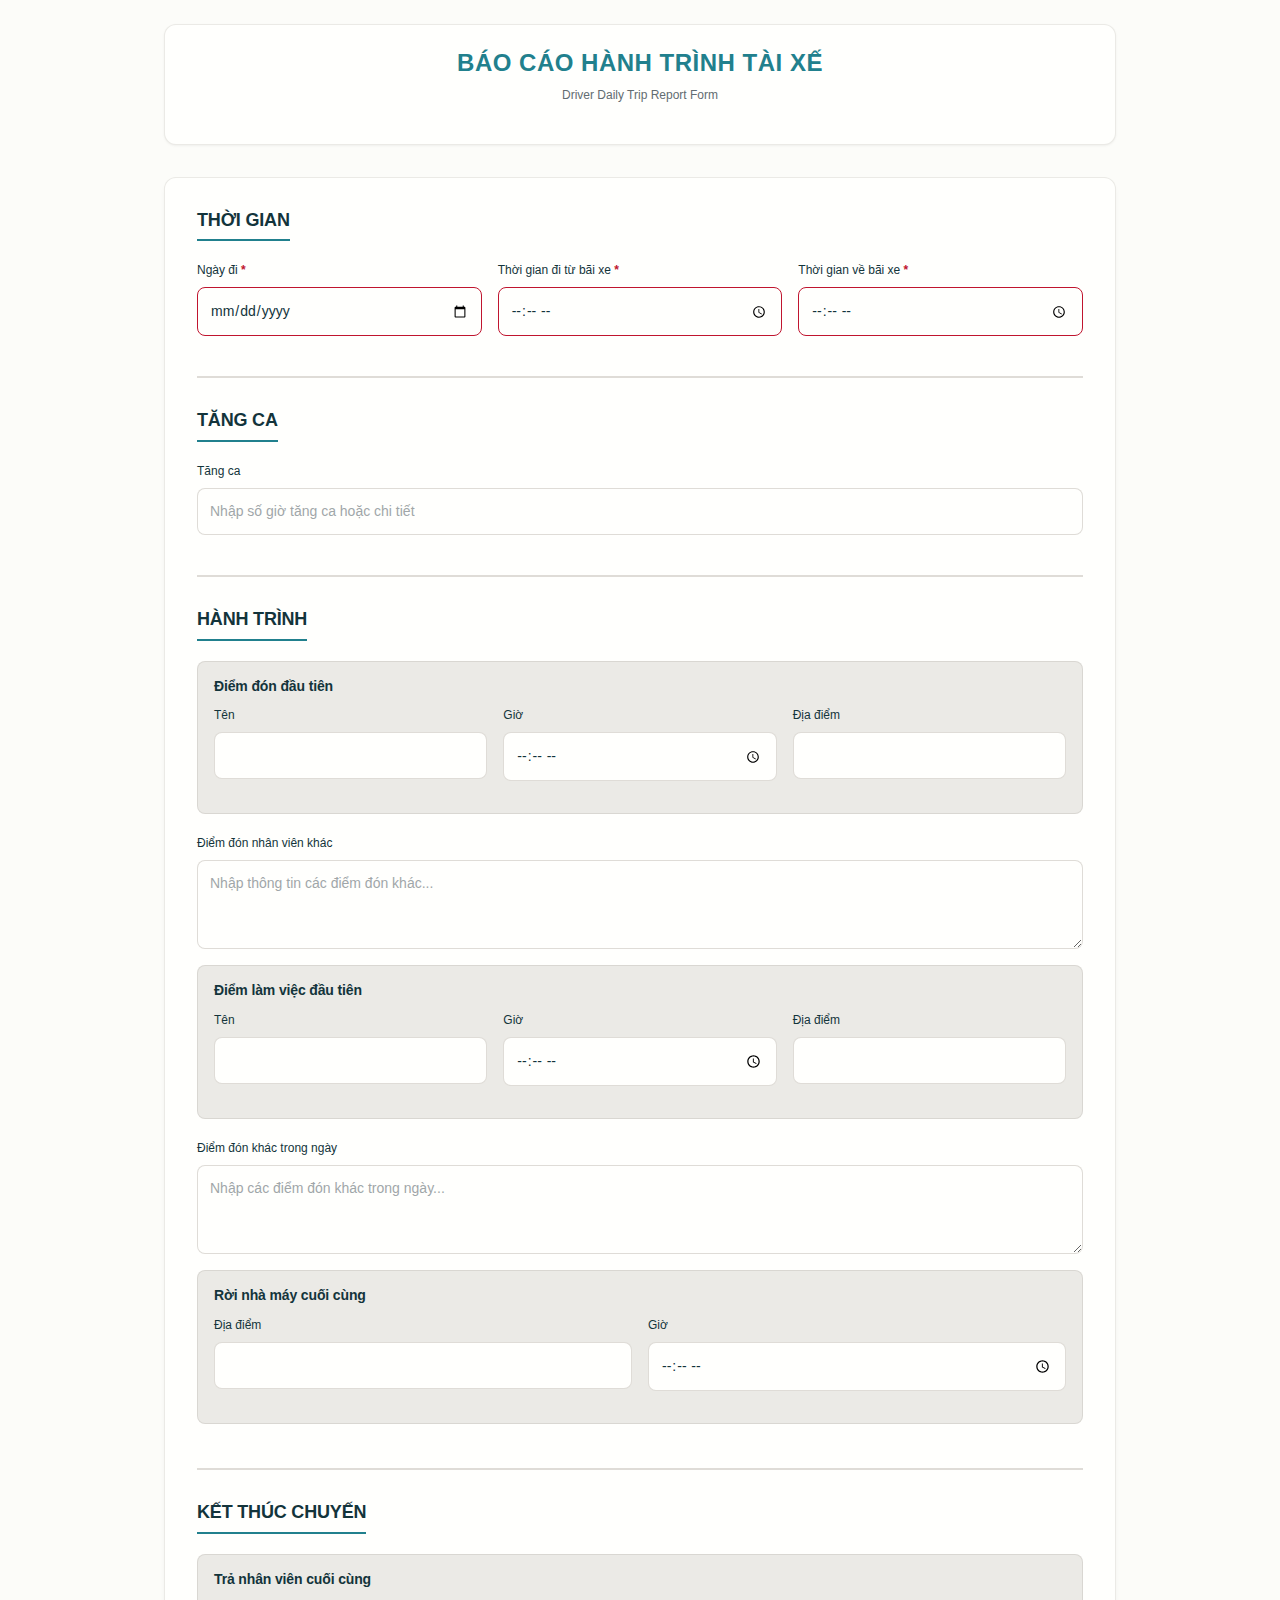
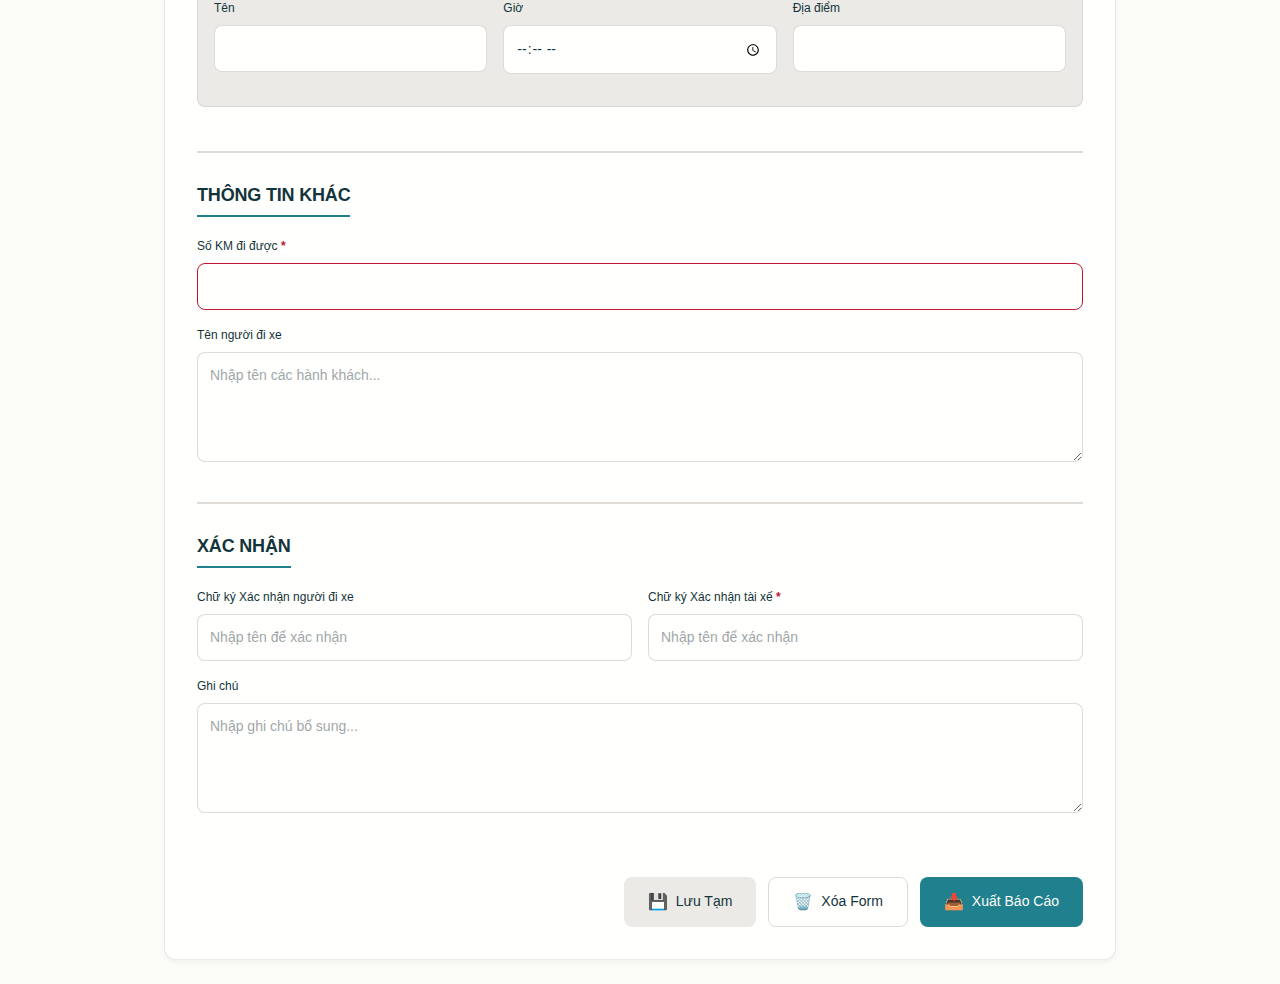
<file: 1index.html>
<!DOCTYPE html>
<html lang="vi">
<head>
    <meta charset="UTF-8">
    <meta name="viewport" content="width=device-width, initial-scale=1.0">
    <title>Báo Cáo Hành Trình Tài Xế</title>
    <link rel="stylesheet" href="style.css">
</head>
<body>
    <div class="container">
        <header class="header">
            <h1>BÁO CÁO HÀNH TRÌNH TÀI XẾ</h1>
            <p class="subtitle">Driver Daily Trip Report Form</p>
        </header>

        <form id="tripReportForm" class="trip-form">
            <!-- THỜI GIAN Section -->
            <section class="form-section">
                <h2 class="section-title">THỜI GIAN</h2>
                <div class="form-grid">
                    <div class="form-group">
                        <label for="trip_date" class="form-label required">Ngày đi</label>
                        <input type="date" id="trip_date" name="trip_date" class="form-control" required>
                    </div>
                    <div class="form-group">
                        <label for="departure_time" class="form-label required">Thời gian đi từ bãi xe</label>
                        <input type="time" id="departure_time" name="departure_time" class="form-control" required>
                    </div>
                    <div class="form-group">
                        <label for="return_time" class="form-label required">Thời gian về bãi xe</label>
                        <input type="time" id="return_time" name="return_time" class="form-control" required>
                    </div>
                </div>
            </section>

            <!-- TĂNG CA Section -->
            <section class="form-section">
                <h2 class="section-title">TĂNG CA</h2>
                <div class="form-group">
                    <label for="overtime" class="form-label">Tăng ca</label>
                    <input type="text" id="overtime" name="overtime" class="form-control" placeholder="Nhập số giờ tăng ca hoặc chi tiết">
                </div>
            </section>

            <!-- HÀNH TRÌNH Section -->
            <section class="form-section">
                <h2 class="section-title">HÀNH TRÌNH</h2>
                
                <!-- Điểm đón đầu tiên -->
                <div class="subsection">
                    <h3 class="subsection-title">Điểm đón đầu tiên</h3>
                    <div class="form-grid">
                        <div class="form-group">
                            <label for="first_pickup_name" class="form-label">Tên</label>
                            <input type="text" id="first_pickup_name" name="first_pickup_name" class="form-control">
                        </div>
                        <div class="form-group">
                            <label for="first_pickup_time" class="form-label">Giờ</label>
                            <input type="time" id="first_pickup_time" name="first_pickup_time" class="form-control">
                        </div>
                        <div class="form-group">
                            <label for="first_pickup_location" class="form-label">Địa điểm</label>
                            <input type="text" id="first_pickup_location" name="first_pickup_location" class="form-control">
                        </div>
                    </div>
                </div>

                <!-- Điểm đón nhân viên khác -->
                <div class="form-group">
                    <label for="other_employee_pickups" class="form-label">Điểm đón nhân viên khác</label>
                    <textarea id="other_employee_pickups" name="other_employee_pickups" class="form-control" rows="3" placeholder="Nhập thông tin các điểm đón khác..."></textarea>
                </div>

                <!-- Điểm làm việc đầu tiên -->
                <div class="subsection">
                    <h3 class="subsection-title">Điểm làm việc đầu tiên</h3>
                    <div class="form-grid">
                        <div class="form-group">
                            <label for="first_work_name" class="form-label">Tên</label>
                            <input type="text" id="first_work_name" name="first_work_name" class="form-control">
                        </div>
                        <div class="form-group">
                            <label for="first_work_time" class="form-label">Giờ</label>
                            <input type="time" id="first_work_time" name="first_work_time" class="form-control">
                        </div>
                        <div class="form-group">
                            <label for="first_work_location" class="form-label">Địa điểm</label>
                            <input type="text" id="first_work_location" name="first_work_location" class="form-control">
                        </div>
                    </div>
                </div>

                <!-- Điểm đón khác trong ngày -->
                <div class="form-group">
                    <label for="other_pickups_day" class="form-label">Điểm đón khác trong ngày</label>
                    <textarea id="other_pickups_day" name="other_pickups_day" class="form-control" rows="3" placeholder="Nhập các điểm đón khác trong ngày..."></textarea>
                </div>

                <!-- Rời nhà máy cuối cùng -->
                <div class="subsection">
                    <h3 class="subsection-title">Rời nhà máy cuối cùng</h3>
                    <div class="form-grid">
                        <div class="form-group">
                            <label for="last_departure_location" class="form-label">Địa điểm</label>
                            <input type="text" id="last_departure_location" name="last_departure_location" class="form-control">
                        </div>
                        <div class="form-group">
                            <label for="last_departure_time" class="form-label">Giờ</label>
                            <input type="time" id="last_departure_time" name="last_departure_time" class="form-control">
                        </div>
                    </div>
                </div>
            </section>

            <!-- KẾT THÚC CHUYẾN Section -->
            <section class="form-section">
                <h2 class="section-title">KẾT THÚC CHUYẾN</h2>
                <div class="subsection">
                    <h3 class="subsection-title">Trả nhân viên cuối cùng</h3>
                    <div class="form-grid">
                        <div class="form-group">
                            <label for="last_dropoff_name" class="form-label">Tên</label>
                            <input type="text" id="last_dropoff_name" name="last_dropoff_name" class="form-control">
                        </div>
                        <div class="form-group">
                            <label for="last_dropoff_time" class="form-label">Giờ</label>
                            <input type="time" id="last_dropoff_time" name="last_dropoff_time" class="form-control">
                        </div>
                        <div class="form-group">
                            <label for="last_dropoff_location" class="form-label">Địa điểm</label>
                            <input type="text" id="last_dropoff_location" name="last_dropoff_location" class="form-control">
                        </div>
                    </div>
                </div>
            </section>

            <!-- THÔNG TIN KHÁC Section -->
            <section class="form-section">
                <h2 class="section-title">THÔNG TIN KHÁC</h2>
                <div class="form-group">
                    <label for="total_km" class="form-label required">Số KM đi được</label>
                    <input type="number" id="total_km" name="total_km" class="form-control" min="0" step="0.1" required>
                </div>
                <div class="form-group">
                    <label for="passenger_names" class="form-label">Tên người đi xe</label>
                    <textarea id="passenger_names" name="passenger_names" class="form-control" rows="4" placeholder="Nhập tên các hành khách..."></textarea>
                </div>
            </section>

            <!-- XÁC NHẬN Section -->
            <section class="form-section">
                <h2 class="section-title">XÁC NHẬN</h2>
                <div class="form-grid">
                    <div class="form-group">
                        <label for="passenger_signature" class="form-label">Chữ ký Xác nhận người đi xe</label>
                        <input type="text" id="passenger_signature" name="passenger_signature" class="form-control" placeholder="Nhập tên để xác nhận">
                    </div>
                    <div class="form-group">
                        <label for="driver_signature" class="form-label required">Chữ ký Xác nhận tài xế</label>
                        <input type="text" id="driver_signature" name="driver_signature" class="form-control" placeholder="Nhập tên để xác nhận" required>
                    </div>
                </div>
                <div class="form-group">
                    <label for="notes" class="form-label">Ghi chú</label>
                    <textarea id="notes" name="notes" class="form-control" rows="4" placeholder="Nhập ghi chú bổ sung..."></textarea>
                </div>
            </section>

            <!-- Action Buttons -->
            <div class="form-actions">
                <button type="button" id="saveDraftBtn" class="btn btn-secondary">
                    <span class="btn-icon">💾</span>
                    Lưu Tạm
                </button>
                <button type="button" id="clearFormBtn" class="btn btn-outline">
                    <span class="btn-icon">🗑️</span>
                    Xóa Form
                </button>
                <button type="submit" id="exportBtn" class="btn btn-primary">
                    <span class="btn-icon">📥</span>
                    Xuất Báo Cáo
                </button>
            </div>
        </form>

        <!-- Notification Area -->
        <div id="notification" class="notification hidden"></div>
    </div>

    <script src="app.js"></script>
</body>
</html>
</file>
<file: style.css>
:root {
  /* Primitive Color Tokens */
  --color-white: rgba(255, 255, 255, 1);
  --color-black: rgba(0, 0, 0, 1);
  --color-cream-50: rgba(252, 252, 249, 1);
  --color-cream-100: rgba(255, 255, 253, 1);
  --color-gray-200: rgba(245, 245, 245, 1);
  --color-gray-300: rgba(167, 169, 169, 1);
  --color-gray-400: rgba(119, 124, 124, 1);
  --color-slate-500: rgba(98, 108, 113, 1);
  --color-brown-600: rgba(94, 82, 64, 1);
  --color-charcoal-700: rgba(31, 33, 33, 1);
  --color-charcoal-800: rgba(38, 40, 40, 1);
  --color-slate-900: rgba(19, 52, 59, 1);
  --color-teal-300: rgba(50, 184, 198, 1);
  --color-teal-400: rgba(45, 166, 178, 1);
  --color-teal-500: rgba(33, 128, 141, 1);
  --color-teal-600: rgba(29, 116, 128, 1);
  --color-teal-700: rgba(26, 104, 115, 1);
  --color-teal-800: rgba(41, 150, 161, 1);
  --color-red-400: rgba(255, 84, 89, 1);
  --color-red-500: rgba(192, 21, 47, 1);
  --color-orange-400: rgba(230, 129, 97, 1);
  --color-orange-500: rgba(168, 75, 47, 1);

  /* RGB versions for opacity control */
  --color-brown-600-rgb: 94, 82, 64;
  --color-teal-500-rgb: 33, 128, 141;
  --color-slate-900-rgb: 19, 52, 59;
  --color-slate-500-rgb: 98, 108, 113;
  --color-red-500-rgb: 192, 21, 47;
  --color-red-400-rgb: 255, 84, 89;
  --color-orange-500-rgb: 168, 75, 47;
  --color-orange-400-rgb: 230, 129, 97;

  /* Background color tokens (Light Mode) */
  --color-bg-1: rgba(59, 130, 246, 0.08); /* Light blue */
  --color-bg-2: rgba(245, 158, 11, 0.08); /* Light yellow */
  --color-bg-3: rgba(34, 197, 94, 0.08); /* Light green */
  --color-bg-4: rgba(239, 68, 68, 0.08); /* Light red */
  --color-bg-5: rgba(147, 51, 234, 0.08); /* Light purple */
  --color-bg-6: rgba(249, 115, 22, 0.08); /* Light orange */
  --color-bg-7: rgba(236, 72, 153, 0.08); /* Light pink */
  --color-bg-8: rgba(6, 182, 212, 0.08); /* Light cyan */

  /* Semantic Color Tokens (Light Mode) */
  --color-background: var(--color-cream-50);
  --color-surface: var(--color-cream-100);
  --color-text: var(--color-slate-900);
  --color-text-secondary: var(--color-slate-500);
  --color-primary: var(--color-teal-500);
  --color-primary-hover: var(--color-teal-600);
  --color-primary-active: var(--color-teal-700);
  --color-secondary: rgba(var(--color-brown-600-rgb), 0.12);
  --color-secondary-hover: rgba(var(--color-brown-600-rgb), 0.2);
  --color-secondary-active: rgba(var(--color-brown-600-rgb), 0.25);
  --color-border: rgba(var(--color-brown-600-rgb), 0.2);
  --color-btn-primary-text: var(--color-cream-50);
  --color-card-border: rgba(var(--color-brown-600-rgb), 0.12);
  --color-card-border-inner: rgba(var(--color-brown-600-rgb), 0.12);
  --color-error: var(--color-red-500);
  --color-success: var(--color-teal-500);
  --color-warning: var(--color-orange-500);
  --color-info: var(--color-slate-500);
  --color-focus-ring: rgba(var(--color-teal-500-rgb), 0.4);
  --color-select-caret: rgba(var(--color-slate-900-rgb), 0.8);

  /* Common style patterns */
  --focus-ring: 0 0 0 3px var(--color-focus-ring);
  --focus-outline: 2px solid var(--color-primary);
  --status-bg-opacity: 0.15;
  --status-border-opacity: 0.25;
  --select-caret-light: url("data:image/svg+xml,%3Csvg xmlns='http://www.w3.org/2000/svg' width='16' height='16' viewBox='0 0 24 24' fill='none' stroke='%23134252' stroke-width='2' stroke-linecap='round' stroke-linejoin='round'%3E%3Cpolyline points='6 9 12 15 18 9'%3E%3C/polyline%3E%3C/svg%3E");
  --select-caret-dark: url("data:image/svg+xml,%3Csvg xmlns='http://www.w3.org/2000/svg' width='16' height='16' viewBox='0 0 24 24' fill='none' stroke='%23f5f5f5' stroke-width='2' stroke-linecap='round' stroke-linejoin='round'%3E%3Cpolyline points='6 9 12 15 18 9'%3E%3C/polyline%3E%3C/svg%3E");

  /* RGB versions for opacity control */
  --color-success-rgb: 33, 128, 141;
  --color-error-rgb: 192, 21, 47;
  --color-warning-rgb: 168, 75, 47;
  --color-info-rgb: 98, 108, 113;

  /* Typography */
  --font-family-base: "FKGroteskNeue", "Geist", "Inter", -apple-system,
    BlinkMacSystemFont, "Segoe UI", Roboto, sans-serif;
  --font-family-mono: "Berkeley Mono", ui-monospace, SFMono-Regular, Menlo,
    Monaco, Consolas, monospace;
  --font-size-xs: 11px;
  --font-size-sm: 12px;
  --font-size-base: 14px;
  --font-size-md: 14px;
  --font-size-lg: 16px;
  --font-size-xl: 18px;
  --font-size-2xl: 20px;
  --font-size-3xl: 24px;
  --font-size-4xl: 30px;
  --font-weight-normal: 400;
  --font-weight-medium: 500;
  --font-weight-semibold: 550;
  --font-weight-bold: 600;
  --line-height-tight: 1.2;
  --line-height-normal: 1.5;
  --letter-spacing-tight: -0.01em;

  /* Spacing */
  --space-0: 0;
  --space-1: 1px;
  --space-2: 2px;
  --space-4: 4px;
  --space-6: 6px;
  --space-8: 8px;
  --space-10: 10px;
  --space-12: 12px;
  --space-16: 16px;
  --space-20: 20px;
  --space-24: 24px;
  --space-32: 32px;

  /* Border Radius */
  --radius-sm: 6px;
  --radius-base: 8px;
  --radius-md: 10px;
  --radius-lg: 12px;
  --radius-full: 9999px;

  /* Shadows */
  --shadow-xs: 0 1px 2px rgba(0, 0, 0, 0.02);
  --shadow-sm: 0 1px 3px rgba(0, 0, 0, 0.04), 0 1px 2px rgba(0, 0, 0, 0.02);
  --shadow-md: 0 4px 6px -1px rgba(0, 0, 0, 0.04),
    0 2px 4px -1px rgba(0, 0, 0, 0.02);
  --shadow-lg: 0 10px 15px -3px rgba(0, 0, 0, 0.04),
    0 4px 6px -2px rgba(0, 0, 0, 0.02);
  --shadow-inset-sm: inset 0 1px 0 rgba(255, 255, 255, 0.15),
    inset 0 -1px 0 rgba(0, 0, 0, 0.03);

  /* Animation */
  --duration-fast: 150ms;
  --duration-normal: 250ms;
  --ease-standard: cubic-bezier(0.16, 1, 0.3, 1);

  /* Layout */
  --container-sm: 640px;
  --container-md: 768px;
  --container-lg: 1024px;
  --container-xl: 1280px;
}

/* Dark mode colors */
@media (prefers-color-scheme: dark) {
  :root {
    /* RGB versions for opacity control (Dark Mode) */
    --color-gray-400-rgb: 119, 124, 124;
    --color-teal-300-rgb: 50, 184, 198;
    --color-gray-300-rgb: 167, 169, 169;
    --color-gray-200-rgb: 245, 245, 245;

    /* Background color tokens (Dark Mode) */
    --color-bg-1: rgba(29, 78, 216, 0.15); /* Dark blue */
    --color-bg-2: rgba(180, 83, 9, 0.15); /* Dark yellow */
    --color-bg-3: rgba(21, 128, 61, 0.15); /* Dark green */
    --color-bg-4: rgba(185, 28, 28, 0.15); /* Dark red */
    --color-bg-5: rgba(107, 33, 168, 0.15); /* Dark purple */
    --color-bg-6: rgba(194, 65, 12, 0.15); /* Dark orange */
    --color-bg-7: rgba(190, 24, 93, 0.15); /* Dark pink */
    --color-bg-8: rgba(8, 145, 178, 0.15); /* Dark cyan */

    /* Semantic Color Tokens (Dark Mode) */
    --color-background: var(--color-charcoal-700);
    --color-surface: var(--color-charcoal-800);
    --color-text: var(--color-gray-200);
    --color-text-secondary: rgba(var(--color-gray-300-rgb), 0.7);
    --color-primary: var(--color-teal-300);
    --color-primary-hover: var(--color-teal-400);
    --color-primary-active: var(--color-teal-800);
    --color-secondary: rgba(var(--color-gray-400-rgb), 0.15);
    --color-secondary-hover: rgba(var(--color-gray-400-rgb), 0.25);
    --color-secondary-active: rgba(var(--color-gray-400-rgb), 0.3);
    --color-border: rgba(var(--color-gray-400-rgb), 0.3);
    --color-error: var(--color-red-400);
    --color-success: var(--color-teal-300);
    --color-warning: var(--color-orange-400);
    --color-info: var(--color-gray-300);
    --color-focus-ring: rgba(var(--color-teal-300-rgb), 0.4);
    --color-btn-primary-text: var(--color-slate-900);
    --color-card-border: rgba(var(--color-gray-400-rgb), 0.2);
    --color-card-border-inner: rgba(var(--color-gray-400-rgb), 0.15);
    --shadow-inset-sm: inset 0 1px 0 rgba(255, 255, 255, 0.1),
      inset 0 -1px 0 rgba(0, 0, 0, 0.15);
    --button-border-secondary: rgba(var(--color-gray-400-rgb), 0.2);
    --color-border-secondary: rgba(var(--color-gray-400-rgb), 0.2);
    --color-select-caret: rgba(var(--color-gray-200-rgb), 0.8);

    /* Common style patterns - updated for dark mode */
    --focus-ring: 0 0 0 3px var(--color-focus-ring);
    --focus-outline: 2px solid var(--color-primary);
    --status-bg-opacity: 0.15;
    --status-border-opacity: 0.25;
    --select-caret-light: url("data:image/svg+xml,%3Csvg xmlns='http://www.w3.org/2000/svg' width='16' height='16' viewBox='0 0 24 24' fill='none' stroke='%23134252' stroke-width='2' stroke-linecap='round' stroke-linejoin='round'%3E%3Cpolyline points='6 9 12 15 18 9'%3E%3C/polyline%3E%3C/svg%3E");
    --select-caret-dark: url("data:image/svg+xml,%3Csvg xmlns='http://www.w3.org/2000/svg' width='16' height='16' viewBox='0 0 24 24' fill='none' stroke='%23f5f5f5' stroke-width='2' stroke-linecap='round' stroke-linejoin='round'%3E%3Cpolyline points='6 9 12 15 18 9'%3E%3C/polyline%3E%3C/svg%3E");

    /* RGB versions for dark mode */
    --color-success-rgb: var(--color-teal-300-rgb);
    --color-error-rgb: var(--color-red-400-rgb);
    --color-warning-rgb: var(--color-orange-400-rgb);
    --color-info-rgb: var(--color-gray-300-rgb);
  }
}

/* Data attribute for manual theme switching */
[data-color-scheme="dark"] {
  /* RGB versions for opacity control (dark mode) */
  --color-gray-400-rgb: 119, 124, 124;
  --color-teal-300-rgb: 50, 184, 198;
  --color-gray-300-rgb: 167, 169, 169;
  --color-gray-200-rgb: 245, 245, 245;

  /* Colorful background palette - Dark Mode */
  --color-bg-1: rgba(29, 78, 216, 0.15); /* Dark blue */
  --color-bg-2: rgba(180, 83, 9, 0.15); /* Dark yellow */
  --color-bg-3: rgba(21, 128, 61, 0.15); /* Dark green */
  --color-bg-4: rgba(185, 28, 28, 0.15); /* Dark red */
  --color-bg-5: rgba(107, 33, 168, 0.15); /* Dark purple */
  --color-bg-6: rgba(194, 65, 12, 0.15); /* Dark orange */
  --color-bg-7: rgba(190, 24, 93, 0.15); /* Dark pink */
  --color-bg-8: rgba(8, 145, 178, 0.15); /* Dark cyan */

  /* Semantic Color Tokens (Dark Mode) */
  --color-background: var(--color-charcoal-700);
  --color-surface: var(--color-charcoal-800);
  --color-text: var(--color-gray-200);
  --color-text-secondary: rgba(var(--color-gray-300-rgb), 0.7);
  --color-primary: var(--color-teal-300);
  --color-primary-hover: var(--color-teal-400);
  --color-primary-active: var(--color-teal-800);
  --color-secondary: rgba(var(--color-gray-400-rgb), 0.15);
  --color-secondary-hover: rgba(var(--color-gray-400-rgb), 0.25);
  --color-secondary-active: rgba(var(--color-gray-400-rgb), 0.3);
  --color-border: rgba(var(--color-gray-400-rgb), 0.3);
  --color-error: var(--color-red-400);
  --color-success: var(--color-teal-300);
  --color-warning: var(--color-orange-400);
  --color-info: var(--color-gray-300);
  --color-focus-ring: rgba(var(--color-teal-300-rgb), 0.4);
  --color-btn-primary-text: var(--color-slate-900);
  --color-card-border: rgba(var(--color-gray-400-rgb), 0.15);
  --color-card-border-inner: rgba(var(--color-gray-400-rgb), 0.15);
  --shadow-inset-sm: inset 0 1px 0 rgba(255, 255, 255, 0.1),
    inset 0 -1px 0 rgba(0, 0, 0, 0.15);
  --color-border-secondary: rgba(var(--color-gray-400-rgb), 0.2);
  --color-select-caret: rgba(var(--color-gray-200-rgb), 0.8);

  /* Common style patterns - updated for dark mode */
  --focus-ring: 0 0 0 3px var(--color-focus-ring);
  --focus-outline: 2px solid var(--color-primary);
  --status-bg-opacity: 0.15;
  --status-border-opacity: 0.25;
  --select-caret-light: url("data:image/svg+xml,%3Csvg xmlns='http://www.w3.org/2000/svg' width='16' height='16' viewBox='0 0 24 24' fill='none' stroke='%23134252' stroke-width='2' stroke-linecap='round' stroke-linejoin='round'%3E%3Cpolyline points='6 9 12 15 18 9'%3E%3C/polyline%3E%3C/svg%3E");
  --select-caret-dark: url("data:image/svg+xml,%3Csvg xmlns='http://www.w3.org/2000/svg' width='16' height='16' viewBox='0 0 24 24' fill='none' stroke='%23f5f5f5' stroke-width='2' stroke-linecap='round' stroke-linejoin='round'%3E%3Cpolyline points='6 9 12 15 18 9'%3E%3C/polyline%3E%3C/svg%3E");

  /* RGB versions for dark mode */
  --color-success-rgb: var(--color-teal-300-rgb);
  --color-error-rgb: var(--color-red-400-rgb);
  --color-warning-rgb: var(--color-orange-400-rgb);
  --color-info-rgb: var(--color-gray-300-rgb);
}

[data-color-scheme="light"] {
  /* RGB versions for opacity control (light mode) */
  --color-brown-600-rgb: 94, 82, 64;
  --color-teal-500-rgb: 33, 128, 141;
  --color-slate-900-rgb: 19, 52, 59;

  /* Semantic Color Tokens (Light Mode) */
  --color-background: var(--color-cream-50);
  --color-surface: var(--color-cream-100);
  --color-text: var(--color-slate-900);
  --color-text-secondary: var(--color-slate-500);
  --color-primary: var(--color-teal-500);
  --color-primary-hover: var(--color-teal-600);
  --color-primary-active: var(--color-teal-700);
  --color-secondary: rgba(var(--color-brown-600-rgb), 0.12);
  --color-secondary-hover: rgba(var(--color-brown-600-rgb), 0.2);
  --color-secondary-active: rgba(var(--color-brown-600-rgb), 0.25);
  --color-border: rgba(var(--color-brown-600-rgb), 0.2);
  --color-btn-primary-text: var(--color-cream-50);
  --color-card-border: rgba(var(--color-brown-600-rgb), 0.12);
  --color-card-border-inner: rgba(var(--color-brown-600-rgb), 0.12);
  --color-error: var(--color-red-500);
  --color-success: var(--color-teal-500);
  --color-warning: var(--color-orange-500);
  --color-info: var(--color-slate-500);
  --color-focus-ring: rgba(var(--color-teal-500-rgb), 0.4);

  /* RGB versions for light mode */
  --color-success-rgb: var(--color-teal-500-rgb);
  --color-error-rgb: var(--color-red-500-rgb);
  --color-warning-rgb: var(--color-orange-500-rgb);
  --color-info-rgb: var(--color-slate-500-rgb);
}

/* Base styles */
html {
  font-size: var(--font-size-base);
  font-family: var(--font-family-base);
  line-height: var(--line-height-normal);
  color: var(--color-text);
  background-color: var(--color-background);
  -webkit-font-smoothing: antialiased;
  box-sizing: border-box;
}

body {
  margin: 0;
  padding: 0;
}

*,
*::before,
*::after {
  box-sizing: inherit;
}

/* Typography */
h1,
h2,
h3,
h4,
h5,
h6 {
  margin: 0;
  font-weight: var(--font-weight-semibold);
  line-height: var(--line-height-tight);
  color: var(--color-text);
  letter-spacing: var(--letter-spacing-tight);
}

h1 {
  font-size: var(--font-size-4xl);
}
h2 {
  font-size: var(--font-size-3xl);
}
h3 {
  font-size: var(--font-size-2xl);
}
h4 {
  font-size: var(--font-size-xl);
}
h5 {
  font-size: var(--font-size-lg);
}
h6 {
  font-size: var(--font-size-md);
}

p {
  margin: 0 0 var(--space-16) 0;
}

a {
  color: var(--color-primary);
  text-decoration: none;
  transition: color var(--duration-fast) var(--ease-standard);
}

a:hover {
  color: var(--color-primary-hover);
}

code,
pre {
  font-family: var(--font-family-mono);
  font-size: calc(var(--font-size-base) * 0.95);
  background-color: var(--color-secondary);
  border-radius: var(--radius-sm);
}

code {
  padding: var(--space-1) var(--space-4);
}

pre {
  padding: var(--space-16);
  margin: var(--space-16) 0;
  overflow: auto;
  border: 1px solid var(--color-border);
}

pre code {
  background: none;
  padding: 0;
}

/* Buttons */
.btn {
  display: inline-flex;
  align-items: center;
  justify-content: center;
  padding: var(--space-8) var(--space-16);
  border-radius: var(--radius-base);
  font-size: var(--font-size-base);
  font-weight: 500;
  line-height: 1.5;
  cursor: pointer;
  transition: all var(--duration-normal) var(--ease-standard);
  border: none;
  text-decoration: none;
  position: relative;
}

.btn:focus-visible {
  outline: none;
  box-shadow: var(--focus-ring);
}

.btn--primary {
  background: var(--color-primary);
  color: var(--color-btn-primary-text);
}

.btn--primary:hover {
  background: var(--color-primary-hover);
}

.btn--primary:active {
  background: var(--color-primary-active);
}

.btn--secondary {
  background: var(--color-secondary);
  color: var(--color-text);
}

.btn--secondary:hover {
  background: var(--color-secondary-hover);
}

.btn--secondary:active {
  background: var(--color-secondary-active);
}

.btn--outline {
  background: transparent;
  border: 1px solid var(--color-border);
  color: var(--color-text);
}

.btn--outline:hover {
  background: var(--color-secondary);
}

.btn--sm {
  padding: var(--space-4) var(--space-12);
  font-size: var(--font-size-sm);
  border-radius: var(--radius-sm);
}

.btn--lg {
  padding: var(--space-10) var(--space-20);
  font-size: var(--font-size-lg);
  border-radius: var(--radius-md);
}

.btn--full-width {
  width: 100%;
}

.btn:disabled {
  opacity: 0.5;
  cursor: not-allowed;
}

/* Form elements */
.form-control {
  display: block;
  width: 100%;
  padding: var(--space-8) var(--space-12);
  font-size: var(--font-size-md);
  line-height: 1.5;
  color: var(--color-text);
  background-color: var(--color-surface);
  border: 1px solid var(--color-border);
  border-radius: var(--radius-base);
  transition: border-color var(--duration-fast) var(--ease-standard),
    box-shadow var(--duration-fast) var(--ease-standard);
}

textarea.form-control {
  font-family: var(--font-family-base);
  font-size: var(--font-size-base);
}

select.form-control {
  padding: var(--space-8) var(--space-12);
  -webkit-appearance: none;
  -moz-appearance: none;
  appearance: none;
  background-image: var(--select-caret-light);
  background-repeat: no-repeat;
  background-position: right var(--space-12) center;
  background-size: 16px;
  padding-right: var(--space-32);
}

/* Add a dark mode specific caret */
@media (prefers-color-scheme: dark) {
  select.form-control {
    background-image: var(--select-caret-dark);
  }
}

/* Also handle data-color-scheme */
[data-color-scheme="dark"] select.form-control {
  background-image: var(--select-caret-dark);
}

[data-color-scheme="light"] select.form-control {
  background-image: var(--select-caret-light);
}

.form-control:focus {
  border-color: var(--color-primary);
  outline: var(--focus-outline);
}

.form-label {
  display: block;
  margin-bottom: var(--space-8);
  font-weight: var(--font-weight-medium);
  font-size: var(--font-size-sm);
}

.form-group {
  margin-bottom: var(--space-16);
}

/* Card component */
.card {
  background-color: var(--color-surface);
  border-radius: var(--radius-lg);
  border: 1px solid var(--color-card-border);
  box-shadow: var(--shadow-sm);
  overflow: hidden;
  transition: box-shadow var(--duration-normal) var(--ease-standard);
}

.card:hover {
  box-shadow: var(--shadow-md);
}

.card__body {
  padding: var(--space-16);
}

.card__header,
.card__footer {
  padding: var(--space-16);
  border-bottom: 1px solid var(--color-card-border-inner);
}

/* Status indicators - simplified with CSS variables */
.status {
  display: inline-flex;
  align-items: center;
  padding: var(--space-6) var(--space-12);
  border-radius: var(--radius-full);
  font-weight: var(--font-weight-medium);
  font-size: var(--font-size-sm);
}

.status--success {
  background-color: rgba(
    var(--color-success-rgb, 33, 128, 141),
    var(--status-bg-opacity)
  );
  color: var(--color-success);
  border: 1px solid
    rgba(var(--color-success-rgb, 33, 128, 141), var(--status-border-opacity));
}

.status--error {
  background-color: rgba(
    var(--color-error-rgb, 192, 21, 47),
    var(--status-bg-opacity)
  );
  color: var(--color-error);
  border: 1px solid
    rgba(var(--color-error-rgb, 192, 21, 47), var(--status-border-opacity));
}

.status--warning {
  background-color: rgba(
    var(--color-warning-rgb, 168, 75, 47),
    var(--status-bg-opacity)
  );
  color: var(--color-warning);
  border: 1px solid
    rgba(var(--color-warning-rgb, 168, 75, 47), var(--status-border-opacity));
}

.status--info {
  background-color: rgba(
    var(--color-info-rgb, 98, 108, 113),
    var(--status-bg-opacity)
  );
  color: var(--color-info);
  border: 1px solid
    rgba(var(--color-info-rgb, 98, 108, 113), var(--status-border-opacity));
}

/* Container layout */
.container {
  width: 100%;
  margin-right: auto;
  margin-left: auto;
  padding-right: var(--space-16);
  padding-left: var(--space-16);
}

@media (min-width: 640px) {
  .container {
    max-width: var(--container-sm);
  }
}
@media (min-width: 768px) {
  .container {
    max-width: var(--container-md);
  }
}
@media (min-width: 1024px) {
  .container {
    max-width: var(--container-lg);
  }
}
@media (min-width: 1280px) {
  .container {
    max-width: var(--container-xl);
  }
}

/* Utility classes */
.flex {
  display: flex;
}
.flex-col {
  flex-direction: column;
}
.items-center {
  align-items: center;
}
.justify-center {
  justify-content: center;
}
.justify-between {
  justify-content: space-between;
}
.gap-4 {
  gap: var(--space-4);
}
.gap-8 {
  gap: var(--space-8);
}
.gap-16 {
  gap: var(--space-16);
}

.m-0 {
  margin: 0;
}
.mt-8 {
  margin-top: var(--space-8);
}
.mb-8 {
  margin-bottom: var(--space-8);
}
.mx-8 {
  margin-left: var(--space-8);
  margin-right: var(--space-8);
}
.my-8 {
  margin-top: var(--space-8);
  margin-bottom: var(--space-8);
}

.p-0 {
  padding: 0;
}
.py-8 {
  padding-top: var(--space-8);
  padding-bottom: var(--space-8);
}
.px-8 {
  padding-left: var(--space-8);
  padding-right: var(--space-8);
}
.py-16 {
  padding-top: var(--space-16);
  padding-bottom: var(--space-16);
}
.px-16 {
  padding-left: var(--space-16);
  padding-right: var(--space-16);
}

.block {
  display: block;
}
.hidden {
  display: none;
}

/* Accessibility */
.sr-only {
  position: absolute;
  width: 1px;
  height: 1px;
  padding: 0;
  margin: -1px;
  overflow: hidden;
  clip: rect(0, 0, 0, 0);
  white-space: nowrap;
  border-width: 0;
}

:focus-visible {
  outline: var(--focus-outline);
  outline-offset: 2px;
}

/* Dark mode specifics */
[data-color-scheme="dark"] .btn--outline {
  border: 1px solid var(--color-border-secondary);
}

@font-face {
  font-family: 'FKGroteskNeue';
  src: url('https://r2cdn.perplexity.ai/fonts/FKGroteskNeue.woff2')
    format('woff2');
}

/* END PERPLEXITY DESIGN SYSTEM */
:root {
  /* Primitive Color Tokens */
  --color-white: rgba(255, 255, 255, 1);
  --color-black: rgba(0, 0, 0, 1);
  --color-cream-50: rgba(252, 252, 249, 1);
  --color-cream-100: rgba(255, 255, 253, 1);
  --color-gray-200: rgba(245, 245, 245, 1);
  --color-gray-300: rgba(167, 169, 169, 1);
  --color-gray-400: rgba(119, 124, 124, 1);
  --color-slate-500: rgba(98, 108, 113, 1);
  --color-brown-600: rgba(94, 82, 64, 1);
  --color-charcoal-700: rgba(31, 33, 33, 1);
  --color-charcoal-800: rgba(38, 40, 40, 1);
  --color-slate-900: rgba(19, 52, 59, 1);
  --color-teal-300: rgba(50, 184, 198, 1);
  --color-teal-400: rgba(45, 166, 178, 1);
  --color-teal-500: rgba(33, 128, 141, 1);
  --color-teal-600: rgba(29, 116, 128, 1);
  --color-teal-700: rgba(26, 104, 115, 1);
  --color-teal-800: rgba(41, 150, 161, 1);
  --color-red-400: rgba(255, 84, 89, 1);
  --color-red-500: rgba(192, 21, 47, 1);
  --color-orange-400: rgba(230, 129, 97, 1);
  --color-orange-500: rgba(168, 75, 47, 1);

  /* RGB versions for opacity control */
  --color-brown-600-rgb: 94, 82, 64;
  --color-teal-500-rgb: 33, 128, 141;
  --color-slate-900-rgb: 19, 52, 59;
  --color-slate-500-rgb: 98, 108, 113;
  --color-red-500-rgb: 192, 21, 47;
  --color-red-400-rgb: 255, 84, 89;
  --color-orange-500-rgb: 168, 75, 47;
  --color-orange-400-rgb: 230, 129, 97;

  /* Semantic Color Tokens (Light Mode) */
  --color-background: var(--color-cream-50);
  --color-surface: var(--color-cream-100);
  --color-text: var(--color-slate-900);
  --color-text-secondary: var(--color-slate-500);
  --color-primary: var(--color-teal-500);
  --color-primary-hover: var(--color-teal-600);
  --color-primary-active: var(--color-teal-700);
  --color-secondary: rgba(var(--color-brown-600-rgb), 0.12);
  --color-secondary-hover: rgba(var(--color-brown-600-rgb), 0.2);
  --color-secondary-active: rgba(var(--color-brown-600-rgb), 0.25);
  --color-border: rgba(var(--color-brown-600-rgb), 0.2);
  --color-btn-primary-text: var(--color-cream-50);
  --color-card-border: rgba(var(--color-brown-600-rgb), 0.12);
  --color-card-border-inner: rgba(var(--color-brown-600-rgb), 0.12);
  --color-error: var(--color-red-500);
  --color-success: var(--color-teal-500);
  --color-warning: var(--color-orange-500);
  --color-info: var(--color-slate-500);
  --color-focus-ring: rgba(var(--color-teal-500-rgb), 0.4);

  /* Typography */
  --font-family-base: 'Arial', 'Helvetica', sans-serif;
  --font-size-xs: 11px;
  --font-size-sm: 12px;
  --font-size-base: 14px;
  --font-size-md: 14px;
  --font-size-lg: 16px;
  --font-size-xl: 18px;
  --font-size-2xl: 20px;
  --font-size-3xl: 24px;
  --font-size-4xl: 30px;
  --font-weight-normal: 400;
  --font-weight-medium: 500;
  --font-weight-semibold: 550;
  --font-weight-bold: 600;
  --line-height-tight: 1.2;
  --line-height-normal: 1.5;

  /* Spacing */
  --space-4: 4px;
  --space-8: 8px;
  --space-12: 12px;
  --space-16: 16px;
  --space-20: 20px;
  --space-24: 24px;
  --space-32: 32px;

  /* Border Radius */
  --radius-sm: 6px;
  --radius-base: 8px;
  --radius-md: 10px;
  --radius-lg: 12px;

  /* Shadows */
  --shadow-sm: 0 1px 3px rgba(0, 0, 0, 0.04), 0 1px 2px rgba(0, 0, 0, 0.02);
  --shadow-md: 0 4px 6px -1px rgba(0, 0, 0, 0.04), 0 2px 4px -1px rgba(0, 0, 0, 0.02);

  /* Animation */
  --duration-fast: 150ms;
  --duration-normal: 250ms;
  --ease-standard: cubic-bezier(0.16, 1, 0.3, 1);
}

@media (prefers-color-scheme: dark) {
  :root {
    --color-gray-400-rgb: 119, 124, 124;
    --color-teal-300-rgb: 50, 184, 198;
    --color-gray-300-rgb: 167, 169, 169;
    --color-gray-200-rgb: 245, 245, 245;

    --color-background: var(--color-charcoal-700);
    --color-surface: var(--color-charcoal-800);
    --color-text: var(--color-gray-200);
    --color-text-secondary: rgba(var(--color-gray-300-rgb), 0.7);
    --color-primary: var(--color-teal-300);
    --color-primary-hover: var(--color-teal-400);
    --color-primary-active: var(--color-teal-800);
    --color-secondary: rgba(var(--color-gray-400-rgb), 0.15);
    --color-secondary-hover: rgba(var(--color-gray-400-rgb), 0.25);
    --color-secondary-active: rgba(var(--color-gray-400-rgb), 0.3);
    --color-border: rgba(var(--color-gray-400-rgb), 0.3);
    --color-error: var(--color-red-400);
    --color-success: var(--color-teal-300);
    --color-warning: var(--color-orange-400);
    --color-info: var(--color-gray-300);
    --color-focus-ring: rgba(var(--color-teal-300-rgb), 0.4);
    --color-btn-primary-text: var(--color-slate-900);
    --color-card-border: rgba(var(--color-gray-400-rgb), 0.2);
    --color-card-border-inner: rgba(var(--color-gray-400-rgb), 0.15);
  }
}

* {
  box-sizing: border-box;
  margin: 0;
  padding: 0;
}

body {
  font-family: var(--font-family-base);
  font-size: var(--font-size-base);
  line-height: var(--line-height-normal);
  color: var(--color-text);
  background-color: var(--color-background);
  -webkit-font-smoothing: antialiased;
}

.container {
  max-width: 1000px;
  margin: 0 auto;
  padding: var(--space-24);
}

.header {
  text-align: center;
  margin-bottom: var(--space-32);
  padding: var(--space-24);
  background-color: var(--color-surface);
  border-radius: var(--radius-lg);
  border: 1px solid var(--color-card-border);
  box-shadow: var(--shadow-sm);
}

.header h1 {
  font-size: var(--font-size-3xl);
  font-weight: var(--font-weight-bold);
  color: var(--color-primary);
  margin-bottom: var(--space-8);
  letter-spacing: 0.5px;
}

.subtitle {
  font-size: var(--font-size-sm);
  color: var(--color-text-secondary);
  font-weight: var(--font-weight-normal);
}

.trip-form {
  background-color: var(--color-surface);
  border-radius: var(--radius-lg);
  border: 1px solid var(--color-card-border);
  box-shadow: var(--shadow-md);
  padding: var(--space-32);
}

.form-section {
  margin-bottom: var(--space-32);
  padding-bottom: var(--space-24);
  border-bottom: 2px solid var(--color-border);
}

.form-section:last-of-type {
  border-bottom: none;
  margin-bottom: var(--space-24);
}

.section-title {
  font-size: var(--font-size-xl);
  font-weight: var(--font-weight-bold);
  color: var(--color-text);
  margin-bottom: var(--space-20);
  padding-bottom: var(--space-8);
  border-bottom: 2px solid var(--color-primary);
  display: inline-block;
}

.subsection {
  margin-bottom: var(--space-20);
  padding: var(--space-16);
  background-color: var(--color-secondary);
  border-radius: var(--radius-base);
  border: 1px solid var(--color-card-border-inner);
}

.subsection-title {
  font-size: var(--font-size-md);
  font-weight: var(--font-weight-semibold);
  color: var(--color-text);
  margin-bottom: var(--space-12);
}

.form-grid {
  display: grid;
  grid-template-columns: repeat(auto-fit, minmax(250px, 1fr));
  gap: var(--space-16);
}

.form-group {
  margin-bottom: var(--space-16);
}

.form-label {
  display: block;
  font-size: var(--font-size-sm);
  font-weight: var(--font-weight-medium);
  color: var(--color-text);
  margin-bottom: var(--space-8);
}

.form-label.required::after {
  content: ' *';
  color: var(--color-error);
  font-weight: var(--font-weight-bold);
}

.form-control {
  width: 100%;
  padding: var(--space-12);
  font-size: var(--font-size-base);
  font-family: var(--font-family-base);
  line-height: var(--line-height-normal);
  color: var(--color-text);
  background-color: var(--color-surface);
  border: 1px solid var(--color-border);
  border-radius: var(--radius-base);
  transition: border-color var(--duration-fast) var(--ease-standard),
              box-shadow var(--duration-fast) var(--ease-standard);
}

.form-control:focus {
  outline: none;
  border-color: var(--color-primary);
  box-shadow: 0 0 0 3px var(--color-focus-ring);
}

.form-control:invalid:not(:focus):not(:placeholder-shown) {
  border-color: var(--color-error);
}

.form-control::placeholder {
  color: var(--color-text-secondary);
  opacity: 0.6;
}

textarea.form-control {
  resize: vertical;
  min-height: 80px;
}

input[type="number"].form-control {
  -moz-appearance: textfield;
}

input[type="number"]::-webkit-outer-spin-button,
input[type="number"]::-webkit-inner-spin-button {
  -webkit-appearance: none;
  margin: 0;
}

.form-actions {
  display: flex;
  gap: var(--space-12);
  justify-content: flex-end;
  flex-wrap: wrap;
  margin-top: var(--space-24);
}

.btn {
  display: inline-flex;
  align-items: center;
  justify-content: center;
  gap: var(--space-8);
  padding: var(--space-12) var(--space-24);
  font-size: var(--font-size-base);
  font-weight: var(--font-weight-medium);
  font-family: var(--font-family-base);
  line-height: 1.5;
  border: none;
  border-radius: var(--radius-base);
  cursor: pointer;
  transition: all var(--duration-normal) var(--ease-standard);
  text-decoration: none;
}

.btn:focus-visible {
  outline: 2px solid var(--color-primary);
  outline-offset: 2px;
}

.btn-icon {
  font-size: var(--font-size-lg);
}

.btn-primary {
  background-color: var(--color-primary);
  color: var(--color-btn-primary-text);
}

.btn-primary:hover {
  background-color: var(--color-primary-hover);
  transform: translateY(-1px);
  box-shadow: var(--shadow-md);
}

.btn-primary:active {
  background-color: var(--color-primary-active);
  transform: translateY(0);
}

.btn-secondary {
  background-color: var(--color-secondary);
  color: var(--color-text);
}

.btn-secondary:hover {
  background-color: var(--color-secondary-hover);
  transform: translateY(-1px);
  box-shadow: var(--shadow-md);
}

.btn-secondary:active {
  background-color: var(--color-secondary-active);
  transform: translateY(0);
}

.btn-outline {
  background-color: transparent;
  color: var(--color-text);
  border: 1px solid var(--color-border);
}

.btn-outline:hover {
  background-color: var(--color-secondary);
  transform: translateY(-1px);
  box-shadow: var(--shadow-md);
}

.btn-outline:active {
  background-color: var(--color-secondary-hover);
  transform: translateY(0);
}

.btn:disabled {
  opacity: 0.5;
  cursor: not-allowed;
  transform: none !important;
}

.notification {
  position: fixed;
  top: var(--space-24);
  right: var(--space-24);
  max-width: 400px;
  padding: var(--space-16) var(--space-20);
  border-radius: var(--radius-base);
  box-shadow: var(--shadow-md);
  font-size: var(--font-size-base);
  font-weight: var(--font-weight-medium);
  z-index: 1000;
  transition: all var(--duration-normal) var(--ease-standard);
}

.notification.hidden {
  display: none;
}

.notification.success {
  background-color: var(--color-success);
  color: var(--color-white);
}

.notification.error {
  background-color: var(--color-error);
  color: var(--color-white);
}

.notification.info {
  background-color: var(--color-info);
  color: var(--color-white);
}

@media (max-width: 768px) {
  .container {
    padding: var(--space-16);
  }

  .header {
    padding: var(--space-16);
    margin-bottom: var(--space-24);
  }

  .header h1 {
    font-size: var(--font-size-2xl);
  }

  .trip-form {
    padding: var(--space-20);
  }

  .form-grid {
    grid-template-columns: 1fr;
  }

  .form-actions {
    flex-direction: column;
  }

  .btn {
    width: 100%;
  }

  .notification {
    left: var(--space-16);
    right: var(--space-16);
    max-width: none;
  }
}

@media (max-width: 480px) {
  .header h1 {
    font-size: var(--font-size-xl);
  }

  .section-title {
    font-size: var(--font-size-lg);
  }

  .subsection-title {
    font-size: var(--font-size-base);
  }
}
</file>
